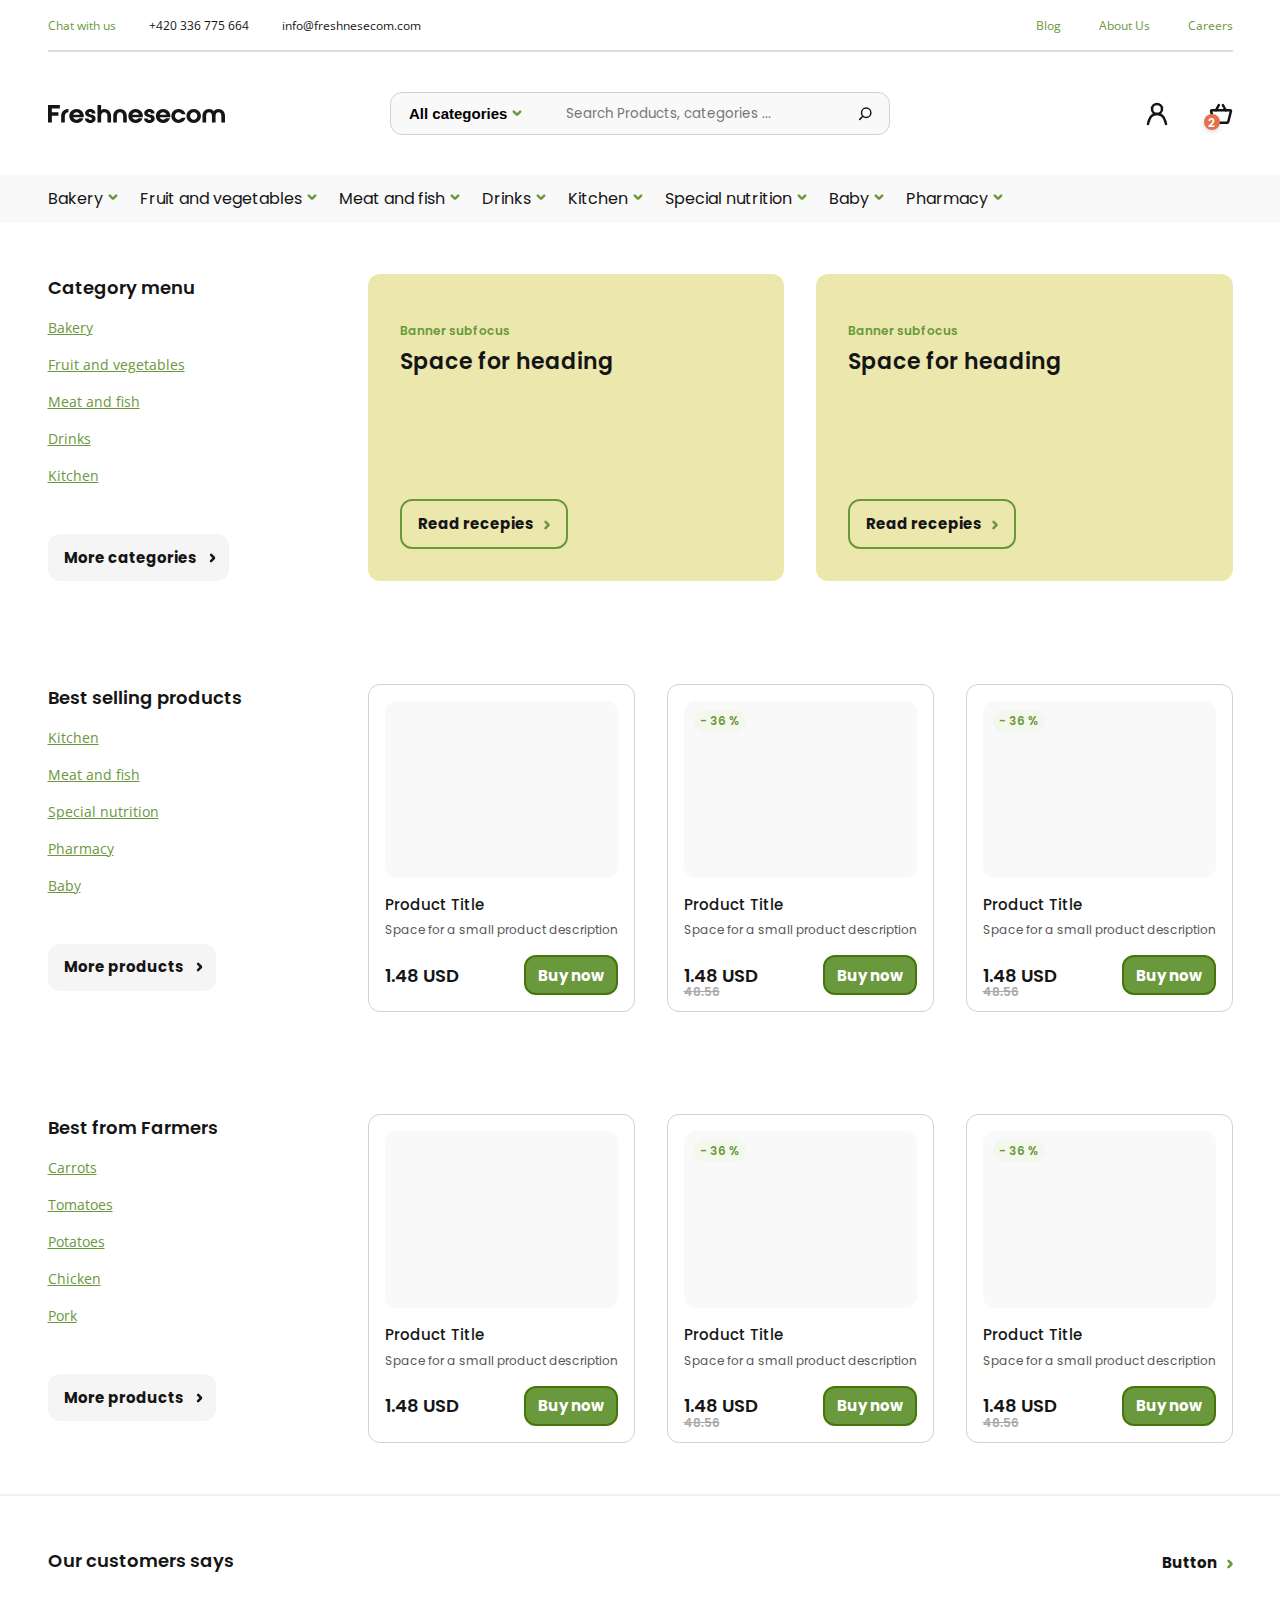
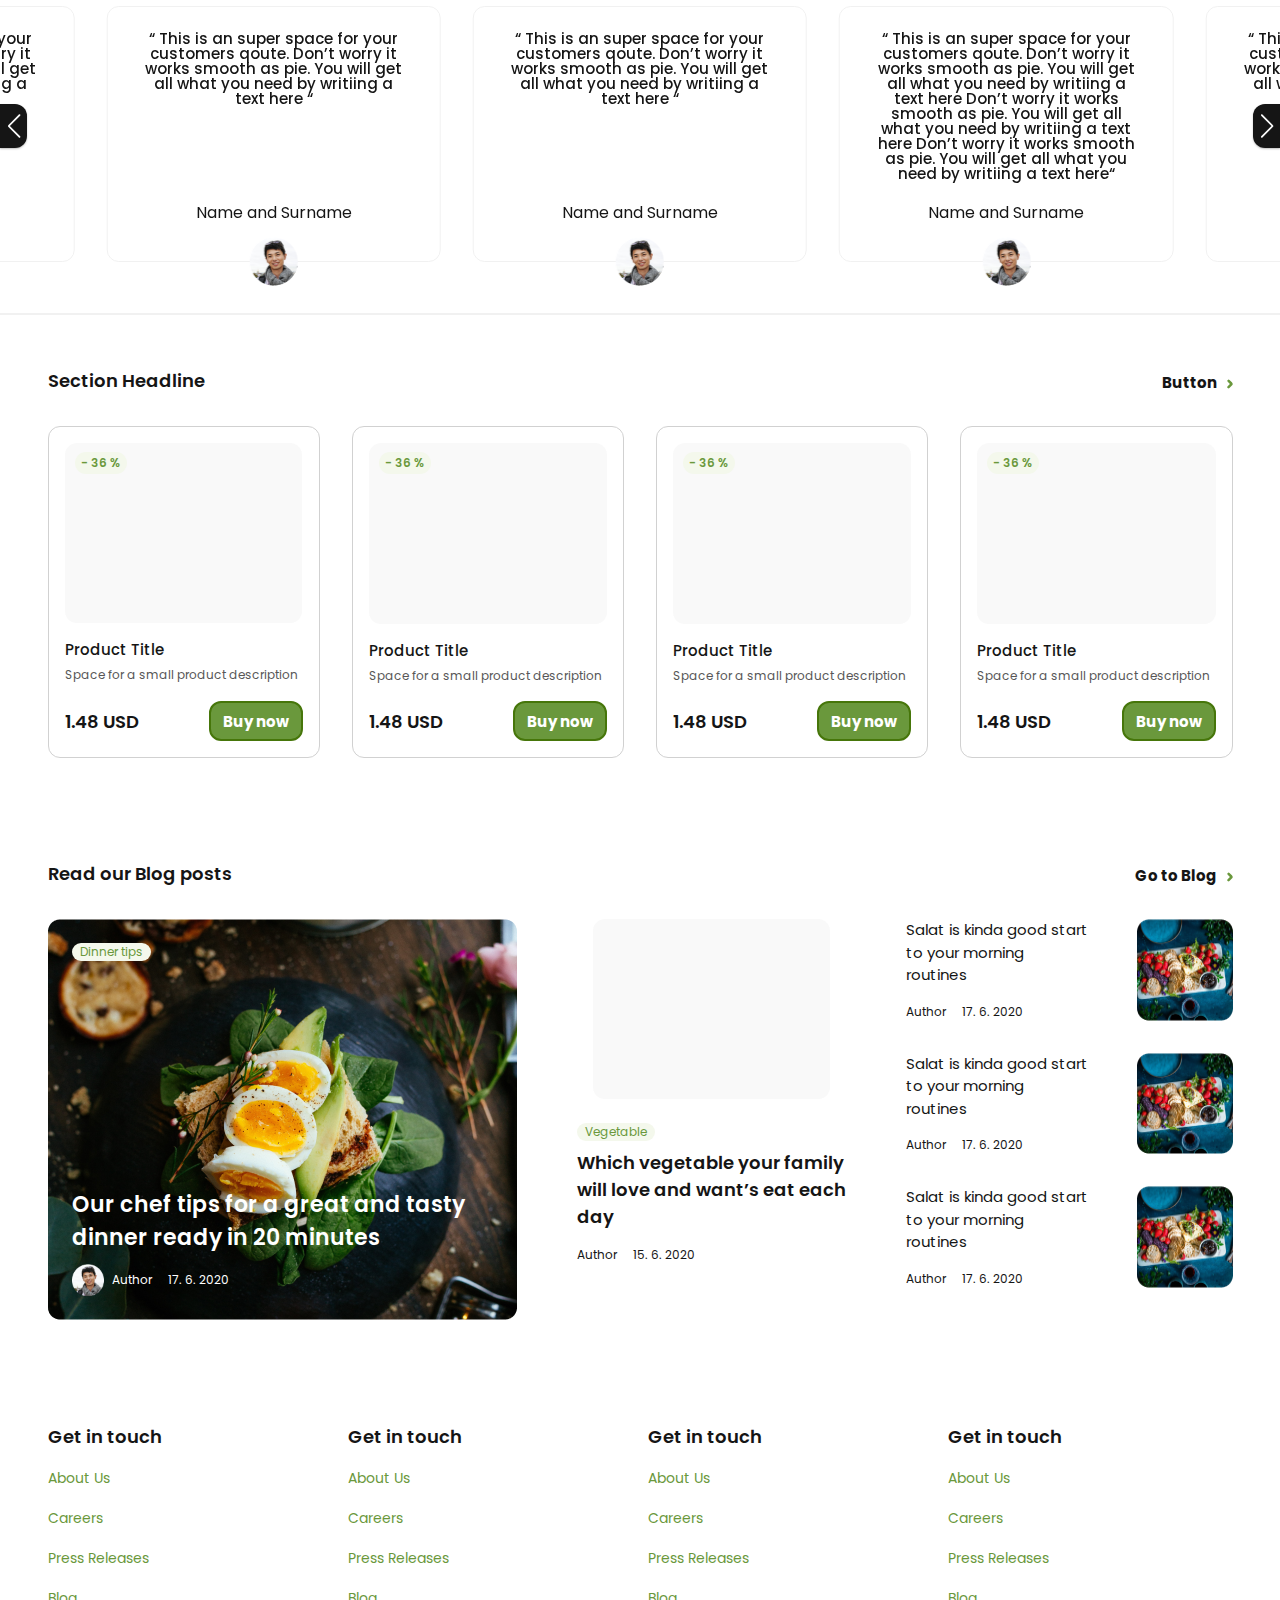
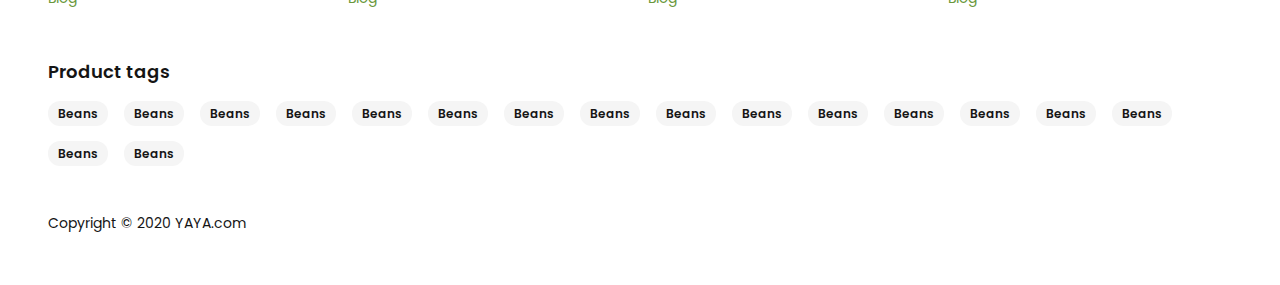
<file: index.html>
<!DOCTYPE html>
<html lang="en">
   <head>
      <meta charset="UTF-8">
      <meta http-equiv="X-UA-Compatible" content="IE=edge">
      <meta name="viewport" content="width=device-width, initial-scale=1.0">
      <link rel="stylesheet" href="css/main.css">      
      <link rel="stylesheet" href="https://cdn.jsdelivr.net/npm/swiper@8/swiper-bundle.min.css"/>
      <link rel="icon" href="" type="image/gif" sizes="16x16">
      <title>E-comerce</title>
   </head>
<body>
   <div class="wrapper">
<header>
   <div class="header container">
      <div class="header__top top">
         <ul class="top-contacts">
            <li class="contact__item">
               <a href="#" class="contact__link link__green">Chat with us</a>
            </li>
            <li class="contact__item">
               <a href="tel:+420336775664" class="contact__link">+420 336 775 664</a>
            </li>
            <li class="contact__item">
               <a href="mailto:info@freshnesecom.com" target="_blank" class="contact__link">info@freshnesecom.com</a>
            </li>
         </ul>
         <nav class="top__navigation">
            <ul class="navigation__list">
               <li class="navigation__item">
                  <a href="#" target="_blank" class="navigation__link link__green">Blog</a>
               </li>
               <li class="navigation__item">
                  <a href="#" target="_blank" class="navigation__link link__green">About Us</a>
               </li>
               <li class="navigation__item">
                  <a href="#" target="_blank" class="navigation__link link__green">Careers</a>
               </li>
            </ul>
         </nav>
      </div>
      <div class="header__middle middle">
         <a href="../index.html" class="middle__image">
         <img src="image/logo.svg" alt="">
         </a>
            <form action="#" method="#" class="search-form">
               <div class="select__wrapper">
               <select name="categories" id="" class="form-select">
                  <option value="All">All categories</option>
                  <option value="gagaga">gagaga</option>
                  <option value="tatatat">tatatat</option>
                  <option value="shashasha">shashasha</option>
               </select> 
            </div>
               <input type="text" class="search__input" placeholder="Search Products, categories ...">
               <button class="search__button" type="button"></button>
            </form>
         <div class="header__user user">
               <a href="#" class="user__profile">
                  <img src="image/header/user.svg" alt="">
               </a>
                  <div class="user__basket">
                    <img src="image/header/basket.svg" alt="">
                     <p class="basket__amount">2</p>
                  </div>


                  <div class="bkg-modal">
                     <div class="basket-modal">
                        <h3 class="modal__title">Shopping cart</h3>
                        <div class="modal__body">

                        </div>
                        <div class="modal__total">
                           <div class="total__subtotal">
                              <h4>Subtotal</h4>
                              <span class="total__total-price">0</span>
                              <span>USD</span>
                           </div>
                           <div class="total__buttons">
                              <button class="continue close-modal">Continue shopping</button>
                              <button class="Checkout">Go to Checkout</button>
                           </div>
                        </div>
                     </div>
                  </div>


         </div>
      </div>

   </div>
   <section class="chapters">
      <div class="container">
      <ul class="chapter__list">
         <li>
            <a href="#">Bakery</a>
         </li>
         <li>
           <a class="link-fruit" href="fruits/fruit.html">Fruit and vegetables</a> 
         </li>
         <li>
            <a href="#">Meat and fish</a>
         </li>
         <li>
            <a href="#">Drinks</a>
         </li>
         <li>
            <a href="#">Kitchen</a>
         </li>
         <li>
            <a href="#">Special nutrition</a>
         </li>
         <li>
            <a href="#">Baby</a>
         </li>
         <li>
            <a href="#">Pharmacy</a>
         </li>
      </ul>
   </div>
   </section>
</header>
      <main>
         
         <!--------------------------------------------------------------------->

         <section class="category-menu loyut container">
            <div class="menu__block">
               <h4 class="title">Category menu</h4>
               <ul class="menu__list">
                  <li data-tab="#tab_6" class="tab__item">Bakery</li>
                  <li data-tab="#tab_7" class="tab__item">Fruit and vegetables</li>
                  <li data-tab="#tab_8" class="tab__item">Meat and fish</li>
                  <li data-tab="#tab_9" class="tab__item">Drinks</li>
                  <li data-tab="#tab_10" class="tab__item">Kitchen</li>
               </ul>
               <a href="#" class="menu__button">More categories</a>
            </div>
            <div class="category-menu__content">
               <div id="tab_6" class="tab-content">
                  <article class="category-menu__article article">
                     <h4 class="article__subtitle">Banner subfocus</h4>
                     <h3 class="article__title">Space for heading</h3>
                     <a href="#" class="article__button">Read recepies</a>
                  </article>
                  <article class="category-menu__article article">
                     <h4 class="article__subtitle">Banner subfocus</h4>
                     <h3 class="article__title">Space for heading</h3>
                     <a href="#" class="article__button">Read recepies</a>
                  </article>
               </div>
               <div id="tab_7" class="tab-content">
                  <article class="category-menu__article article">
                     <h4 class="article__subtitle">Banner subfocus</h4>
                  </article>
                  <article class="category-menu__article article">
                     <h3 class="article__title">Space for heading</h3>
                     <a href="#" class="article__button">Read recepies</a>
                  </article>
               </div>
               <div id="tab_8" class="tab-content">
                  <article class="category-menu__article article">
                     <h4 class="article__subtitle">Banner subfocus</h4>
                  </article>
               </div>
               <div id="tab_9" class="tab-content">
                  <article class="category-menu__article article">
                     <h4 class="article__subtitle">Lorem ipsum dolor sit amet consectetur, adipisicing elit. Architecto, officia reiciendis vero amet rerum sit sequi aperiam consequatur facilis, quidem doloribus minus quam enim eaque doloremque quis nemo eos quo.</h4>
                  </article>
                  <article class="category-menu__article article">
                     <h3 class="article__title">Space for heading</h3>
                     <a href="#" class="article__button">Read recepies</a>
                  </article>
               </div>
               <div id="tab_10" class="tab-content">
                  <article class="category-menu__article article">
                     <h4 class="article__subtitle">Banner subfocus</h4>
                  </article>
                  <article class="category-menu__article article">
                     <h3 class="article__title">Space for heading</h3>
                     <a href="#" class="article__button">Read recepies</a>
                  </article>
                  <article class="category-menu__article article">
                     <h3 class="article__title">Space for heading</h3>
                     <a href="#" class="article__button">Read recepies</a>
                  </article>
                  <article class="category-menu__article article">
                     <h3 class="article__title">Space for heading</h3>
                     <a href="#" class="article__button">Read recepies</a>
                  </article>
               </div>
            </div>
         </section>
        <!--------------------------------------------------------------------->

         <section class="best loyut container">
            <div class="menu__block">
               <h4 class="title">Best selling products</h4>
               <ul class="menu__list">
                  <li  class="menu__tab" data-tab="#tab_1">Kitchen</li>
                  <li  class="menu__tab" data-tab="#tab_2">Meat and fish</li>
                  <li class="menu__tab" data-tab="#tab_3">Special nutrition</li>
                  <li class="menu__tab" data-tab="#tab_4">Pharmacy</li>
                  <li  class="menu__tab" data-tab="#tab_5">Baby</li>
               </ul>
               <a href="#" class="menu__button">More products</a>
            </div>
            <div class="best__body">
               <div class="body__tabs" id="tab_1">
                  <article class="best__article" data-id="01">
                     <a href="#" class="best__image"><img src="image/best/card.png" alt="content" class="best__img"></a>
                     <h4 class="best__title">Product Title</h4>
                     <p class="best__text">Space for a small product description </p>
                     <div class="best__price">
                        <p class="best__number">1.48 USD</p>
                        <button class="best__button">Buy now</button>
                     </div>
                  </article>
                  <article class="best__article" data-id="02">
                     <a href="#" class="best__image"><img src="image/best/card.png" alt="content" class="best__img"></a>
                     <span class="discount">- 36 %</span>
                     <h4 class="best__title">Product Title</h4>
                     <p class="best__text">Space for a small product description </p>
                     <div class="best__price">
                        <p class="best__number">1.48 USD</p>
                        <span>48.56</span>
                        <button class="best__button">Buy now</button>
                     </div>
                  </article>
                  <article class="best__article" data-id="03">
                     <a href="#" class="best__image"><img src="image/best/card.png" alt="content" class="best__img"></a>
                     <span class="discount">- 36 %</span>
                     <h4 class="best__title">Product Title</h4>
                     <p class="best__text">Space for a small product description </p>
                     <div class="best__price">
                        <p class="best__number">1.48 USD</p>
                        <span>48.56</span>
                        <button class="best__button">Buy now</button>
                     </div>
                  </article>
               </div>
               <div class="body__tabs" id="tab_2">
                  <article class="best__article" data-id="04">
                     <a href="#" class="best__image"><img src="image/best/card.png" alt="content" class="best__img"></a>
                     <h4 class="best__title">Product Title</h4>
                     <p class="best__text">Space for a small product description </p>
                     <div class="best__price">
                        <p class="best__number">1.48 USD</p>
                        <button class="best__button">Buy now</button>
                     </div>
                  </article>
                  <article class="best__article" data-id="05">
                     <a href="#" class="best__image"><img src="image/best/card.png" alt="content" class="best__img"></a>
                     <h4 class="best__title">Product Title</h4>
                     <p class="best__text">Space for a small product description </p>
                     <div class="best__price">
                        <p class="best__number">1.48 USD</p>
                        <button class="best__button">Buy now</button>
                     </div>
                  </article>
               </div>
               <div  class="body__tabs" id="tab_3">
                  <article class="best__article" data-id="06">
                     <a href="#" class="best__image"><img src="../image/best/card.png" alcontentt="" class="best__image"></a>
                     <h4 class="best__title">Product Title</h4>
                     <p class="best__text">Lorem ipsum dolor, sit amet consectetur adipisicing elit. Veritatis molestiae, hic asperiores sequi iure nesciunt quo saepe tempora dolorem minus, laborum quidem modi pariatur iste? Totam esse pariatur hic nobis! </p>
                     <div class="best__price">
                        <p class="best__number">1.48 USD</p>
                        <button class="best__button">Buy now</button>
                     </div>
                  </article>
                  <article class="best__article" data-id="07">
                     <a href="#" class="best__image"><img src="image/best/card.png" alt="content" class="best__img"></a>
                     <span class="discount">- 36 %</span>
                     <h4 class="best__title">Product Title</h4>
                     <p class="best__text">Space for a small product description </p>
                     <div class="best__price">
                        <p class="best__number">1.48 USD</p>
                        <span>48.56</span>
                        <button class="best__button">Buy now</button>
                     </div>
                  </article>
                  <article class="best__article" data-id="08">
                     <a href="#" class="best__image"><img src="image/best/card.png" alt="content" class="best__img"></a>
                     <span class="discount">- 36 %</span>
                     <h4 class="best__title">Product Title</h4>
                     <p class="best__text">Space for a small product description </p>
                     <div class="best__price">
                        <p class="best__number">1.48 USD</p>
                        <span>48.56</span>
                        <button class="best__button">Buy now</button>
                     </div>
                  </article>
               </div>
               <div  class="body__tabs" id="tab_4">
                  <article class="best__article" data-id="09">
                     <a href="#" class="best__image"><img src="image/best/card.png" alt="content" class="best__img"></a>
                     <h4 class="best__title">Product Title</h4>
                     <p class="best__text">Space for a small product description </p>
                     <div class="best__price">
                        <p class="best__number">1.48 USD</p>
                        <button class="best__button">Buy now</button>
                     </div>
                  </article>
                  <article class="best__article" data-id="10">
                     <a href="#" class="best__image"><img src="image/best/card.png" alt="content" class="best__img"></a>
                     <span class="discount">- 36 %</span>
                     <h4 class="best__title">Product Title</h4>
                     <p class="best__text">Space for a small product description </p>
                     <div class="best__price">
                        <p class="best__number">1.48 USD</p>
                        <span>48.56</span>
                        <button class="best__button">Buy now</button>
                     </div>
                  </article>
                  <article class="best__article" data-id="11">
                     <a href="#" class="best__image"><img src="image/best/card.png" alt="content" class="best__img"></a>
                     <span class="discount">- 36 %</span>
                     <h4 class="best__title">Product Title</h4>
                     <p class="best__text">Space for a small product description </p>
                     <div class="best__price">
                        <p class="best__number">1.48 USD</p>
                        <span>48.56</span>
                        <button class="best__button">Buy now</button>
                     </div>
                  </article>
               </div>
               <div  class="body__tabs" id="tab_5">
                  <article class="best__article" data-id="12">
                     <a href="#" class="best__image"><img src="image/best/card.png" alt="content" class="best__img"></a>
                     <h4 class="best__title">Product Title</h4>
                     <p class="best__text">Space for a small product description </p>
                     <div class="best__price">
                        <p class="best__number">1.48 USD</p>
                        <button class="best__button">Buy now</button>
                     </div>
                  </article>
                  <article class="best__article" data-id="13">
                     <a href="#" class="best__image"><img src="image/best/card.png" alt="content" class="best__img"></a>
                     <span class="discount">- 36 %</span>
                     <h4 class="best__title">Product Title</h4>
                     <p class="best__text">Space for a small product description </p>
                     <div class="best__price">
                        <p class="best__number">1.48 USD</p>
                        <span>48.56</span>
                        <button class="best__button">Buy now</button>
                     </div>
                  </article>
                  <article class="best__article" data-id="14">
                     <a href="#" class="best__image"><img src="image/best/card.png" alt="content" class="best__img"></a>
                     <span class="discount">- 36 %</span>
                     <h4 class="best__title">Product Title</h4>
                     <p class="best__text">Space for a small product description </p>
                     <div class="best__price">
                        <p class="best__number">1.48 USD</p>
                        <span>48.56</span>
                        <button class="best__button">Buy now</button>
                     </div>
                  </article>
               </div>
            </div>
         </section>
         <!--------------------------------------------------------------------->

         <section class="best loyut container">
            <div class="menu__block">
               <h4 class="title">Best from Farmers</h4>
               <ul class="menu__list">
                  <li  class=" second" data-tab="#tab_11">Carrots</li>
                  <li  class= "second" data-tab="#tab_12">Tomatoes</li>
                  <li class=" second" data-tab="#tab_13">Potatoes</li>
                  <li class=" second" data-tab="#tab_14">Chicken</li>
                  <li  class=" second" data-tab="#tab_15">Pork</li>
               </ul>
               <a href="#" class="menu__button">More products</a>
            </div>
            <div class="best__body">
               <div class="second-body" id="tab_11">
                  <article class="best__article" data-id="15">
                     <a href="#" class="best__image"><img src="image/best/card.png" alt="content" class="best__img"></a>
                     <h4 class="best__title">Product Title</h4>
                     <p class="best__text">Space for a small product description </p>
                     <div class="best__price">
                        <p class="best__number">1.48 USD</p>
                        <button class="best__button">Buy now</button>
                     </div>
                  </article>
                  <article class="best__article" data-id="16">
                     <a href="#" class="best__image"><img src="image/best/card.png" alt="content" class="best__img"></a>
                     <span class="discount">- 36 %</span>
                     <h4 class="best__title">Product Title</h4>
                     <p class="best__text">Space for a small product description </p>
                     <div class="best__price">
                        <p class="best__number">1.48 USD</p>
                        <span>48.56</span>
                        <button class="best__button">Buy now</button>
                     </div>
                  </article>
                  <article class="best__article" data-id="17">
                     <a href="#" class="best__image"><img src="image/best/card.png" alt="content" class="best__img"></a>
                     <span class="discount">- 36 %</span>
                     <h4 class="best__title">Product Title</h4>
                     <p class="best__text">Space for a small product description </p>
                     <div class="best__price">
                        <p class="best__number">1.48 USD</p>
                        <span>48.56</span>
                        <button class="best__button">Buy now</button>
                     </div>
                  </article>
               </div>
               <div class="second-body" id="tab_12">
                  <article class="best__article" data-id="18">
                     <a href="#" class="best__image"><img src="image/best/card.png" alt="content" class="best__img"></a>
                     <h4 class="best__title">Product Title</h4>
                     <p class="best__text">Space for a small product description </p>
                     <div class="best__price">
                        <p class="best__number">1.48 USD</p>
                        <button class="best__button">Buy now</button>
                     </div>
                  </article>
                  <article class="best__article" data-id="19">
                     <a href="#" class="best__image"><img src="image/best/card.png" alt="content" class="best__img"></a>
                     <h4 class="best__title">Product Title</h4>
                     <p class="best__text">Space for a small product description </p>
                     <div class="best__price">
                        <p class="best__number">1.48 USD</p>
                        <button class="best__button">Buy now</button>
                     </div>
                  </article>
               </div>
               <div  class=" second-body" id="tab_13">
                  <article class="best__article" data-id="20">
                     <a href="#" class="best__image"><img src="image/best/card.png" alt="content" class="best__img"></a>
                     <h4 class="best__title">Product Title</h4>
                     <p class="best__text">Lorem ipsum dolor, sit amet consectetur adipisicing elit. Veritatis molestiae, hic asperiores sequi iure nesciunt quo saepe tempora dolorem minus, laborum quidem modi pariatur iste? Totam esse pariatur hic nobis! </p>
                     <div class="best__price">
                        <p class="best__number">1.48 USD</p>
                        <button class="best__button">Buy now</button>
                     </div>
                  </article>
                  <article class="best__article" data-id="21">
                     <a href="#" class="best__image"><img src="image/best/card.png" alt="content" class="best__img"></a>
                     <span class="discount">- 36 %</span>
                     <h4 class="best__title">Product Title</h4>
                     <p class="best__text">Space for a small product description </p>
                     <div class="best__price">
                        <p class="best__number">1.48 USD</p>
                        <span>48.56</span>
                        <button class="best__button">Buy now</button>
                     </div>
                  </article>
                  <article class="best__article" data-id="22">
                     <a href="#" class="best__image"><img src="image/best/card.png" alt="content" class="best__img"></a>
                     <span class="discount">- 36 %</span>
                     <h4 class="best__title">Product Title</h4>
                     <p class="best__text">Space for a small product description </p>
                     <div class="best__price">
                        <p class="best__number">1.48 USD</p>
                        <span>48.56</span>
                        <button class="best__button">Buy now</button>
                     </div>
                  </article>
               </div>
               <div  class=" second-body" id="tab_14">
                  <article class="best__article" data-id="23">
                     <a href="#" class="best__image"><img src="image/best/card.png" alt="content" class="best__img"></a>
                     <h4 class="best__title">Product Title</h4>
                     <p class="best__text">Space for a small product description </p>
                     <div class="best__price">
                        <p class="best__number">1.48 USD</p>
                        <button class="best__button">Buy now</button>
                     </div>
                  </article>
                  <article class="best__article" data-id="24">
                     <a href="#" class="best__image"><img src="image/best/card.png" alt="content" class="best__img"></a>
                     <span class="discount">- 36 %</span>
                     <h4 class="best__title">Product Title</h4>
                     <p class="best__text">Space for a small product description </p>
                     <div class="best__price">
                        <p class="best__number">1.48 USD</p>
                        <span>48.56</span>
                        <button class="best__button">Buy now</button>
                     </div>
                  </article>
                  <article class="best__article" data-id="25">
                     <a href="#" class="best__image"><img src="image/best/card.png" alt="content" class="best__img"></a>
                     <span class="discount">- 36 %</span>
                     <h4 class="best__title">Product Title</h4>
                     <p class="best__text">Space for a small product description </p>
                     <div class="best__price">
                        <p class="best__number">1.48 USD</p>
                        <span>48.56</span>
                        <button class="best__button">Buy now</button>
                     </div>
                  </article>
               </div>
               <div  class=" second-body" id="tab_15">
                  <article class="best__article" data-id="26">
                     <a href="#" class="best__image"><img src="image/best/card.png" alt="content" class="best__img"></a>
                     <h4 class="best__title">Product Title</h4>
                     <p class="best__text">Space for a small product description </p>
                     <div class="best__price">
                        <p class="best__number">1.48 USD</p>
                        <button class="best__button">Buy now</button>
                     </div>
                  </article>
                  <article class="best__article" data-id="27">
                     <a href="#" class="best__image"><img src="image/best/card.png" alt="content" class="best__img"></a>
                     <span class="discount">- 36 %</span>
                     <h4 class="best__title">Product Title</h4>
                     <p class="best__text">Space for a small product description </p>
                     <div class="best__price">
                        <p class="best__number">1.48 USD</p>
                        <span>48.56</span>
                        <button class="best__button">Buy now</button>
                     </div>
                  </article>
                  <article class="best__article" data-id="28">
                     <a href="#" class="best__image"><img src="image/best/card.png" alt="content" class="best__img"></a>
                     <span class="discount">- 36 %</span>
                     <h4 class="best__title">Product Title</h4>
                     <p class="best__text">Space for a small product description </p>
                     <div class="best__price">
                        <p class="best__number">1.48 USD</p>
                        <span>48.56</span>
                        <button class="best__button">Buy now</button>
                     </div>
                  </article>
               </div>
            </div>
         </section>
         <!--------------------------------------------------------------------->

         <section class="customers ">
            <div class="customers__head container">
               <h2 class="customers__title title">Our customers says</h2>
               <a href="#" class="customers__button">Button</a>
            </div>
            <div class="customers-content">
               <div class="customers-swiper swiper-container">
                  <div class="customers-wrapper swiper-wrapper">
                     <div class="customers-slide swiper-slide">
                        <blockquote class="customers__blockquote">“ This is an super space for your customers qoute. Don’t worry it works smooth as pie. You will get all what you need by writiing a text here “</blockquote>
                        <p class="customers__name">Name and Surname</p>
                     </div>
                     <div class="customers-slide swiper-slide">
                        <blockquote class="customers__blockquote">“ This is an super space for your customers qoute. Don’t worry it works smooth as pie. You will get all what you need by writiing a text here  Don’t worry it works smooth as pie. You will get all what you need by writiing a text here  Don’t worry it works smooth as pie. You will get all what you need by writiing a text here“</blockquote>
                        <p class="customers__name">Name and Surname</p>
                     </div>
                     <div class="customers-slide swiper-slide">
                        <blockquote class="customers__blockquote">“ This is an super space for your customers qoute. Don’t worry it works smooth as pie. You will get all what you need by writiing a text here “</blockquote>
                        <p class="customers__name">Name and Surname</p>
                     </div>
                     <div class="customers-slide swiper-slide">
                        <blockquote class="customers__blockquote">“ This is an super space for your customers qoute. Don’t worry it works smooth as pie. You will get all what you need by writiing a text here “</blockquote>
                        <p class="customers__name">Name and Surname</p>
                     </div>
                  </div>
                      <!-- If we need navigation buttons -->
                      <div class="swiper-button-prev"></div>
                      <div class="swiper-button-next"></div>
               </div>
            </div>
         </section>
                  <!--------------------------------------------------------------------->

         <section class="headline container">
            <div class="customers__head">
               <h2 class="customers__title title">Section Headline</h2>
               <a href="#" class="customers__button">Button</a>
            </div>
            <div class="headline__body">
               <article class="best__article" data-id="29">
                  <a href="#"><img src="image/best/card.png" alt="" class="best__image"></a>
                  <span class="discount">- 36 %</span>
                  <h4 class="best__title">Product Title</h4>
                  <p class="best__text">Space for a small product description </p>
                  <div class="best__price">
                     <p class="best__number">1.48 USD</p>
                     <button class="best__button">Buy now</button>
                  </div>
               </article>
               <article class="best__article" data-id="30">
                  <a href="#" class="best__image"><img src="image/best/card.png" alt="content" class="best__img"></a>
                  <span class="discount">- 36 %</span>
                  <h4 class="best__title">Product Title</h4>
                  <p class="best__text">Space for a small product description </p>
                  <div class="best__price">
                     <p class="best__number">1.48 USD</p>
                     <button class="best__button">Buy now</button>
                  </div>
               </article>
               <article class="best__article" data-id="32">
                  <a href="#" class="best__image"><img src="image/best/card.png" alt="content" class="best__img"></a>
                  <span class="discount">- 36 %</span>
                  <h4 class="best__title">Product Title</h4>
                  <p class="best__text">Space for a small product description </p>
                  <div class="best__price">
                     <p class="best__number">1.48 USD</p>
                     <button class="best__button">Buy now</button>
                  </div>
               </article>
               <article class="best__article" data-id="33">
                  <a href="#" class="best__image"><img src="image/best/card.png" alt="content" class="best__img"></a>
                  <span class="discount">- 36 %</span>
                  <h4 class="best__title">Product Title</h4>
                  <p class="best__text">Space for a small product description </p>
                  <div class="best__price">
                     <p class="best__number">1.48 USD</p>
                     <button class="best__button">Buy now</button>
                  </div>
               </article>
            </div>
         </section>
                  <!--------------------------------------------------------------------->

         <section class="blog container">
                     <div class="customers__head">
                        <h2 class="customers__title title">Read our Blog posts</h2>
                        <a href="#" class="customers__button">Go to Blog</a>
                     </div>
                     <div class="blog__content">
                        <div class="content__dinner">
                           <img src="image/blog/dinner.png" alt="dinner">
                           <span class="dinner__tips">Dinner tips</span>
                           <div class="dinner__text">
                              <h4 class="big-title">Our chef tips for a great and tasty dinner ready in 20 minutes</h4>
                              <p class="author">Author<span>17. 6. 2020</span></p>
                           </div>
                        </div>
                        <div class="content__vegetables">
                           <img src="image/best/card.png" alt="">
                           <div class="vegetables__text">
                              <p class="vegetables__tips">Vegetable</p>
                              <h4 class="vegetables__title">Which vegetable your family will love and want’s eat each day</h4>
                              <p class="author">Author<span>15. 6. 2020</span></p>
                           </div>
                        </div>
                        <div class="content__recepts">
                           <div class="recepts__item">
                              <div class="recepts__text">
                                 <h4 class="recepts__title">Salat is kinda good start to your morning routines</h4>
                                 <p class="author">Author<span>17. 6. 2020</span></p>
                              </div>
                              <img src="image/blog/salad.png" alt="salad">
                           </div>
                           <div class="recepts__item">
                              <div class="recepts__text">
                                 <h4 class="recepts__title">Salat is kinda good start to your morning routines</h4>
                                 <p class="author">Author<span>17. 6. 2020</span></p>
                              </div>
                              <img src="image/blog/salad.png" alt="salad">
                           </div>
                           <div class="recepts__item">
                              <div class="recepts__text">
                                 <h4 class="recepts__title">Salat is kinda good start to your morning routines</h4>
                                 <p class="author">Author<span>17. 6. 2020</span></p>
                              </div>
                              <img src="image/blog/salad.png" alt="salad">
                           </div>
                        </div>
                     </div>
                  </section>
      </main>

<footer>
   <div class="container">
      <div class="footer-top">
         <ul class="footer__top-list">
            <li>
               <a href="#">Get in touch</a>
            </li>
            <li>
               <a href="#">About Us</a>
            </li>
            <li>
               <a href="#">Careers</a>
            </li>
            <li>
               <a href="#">Press Releases</a>
            </li>
            <li>
               <a href="#">Blog</a>
            </li>
         </ul>
         <ul class="footer__top-list">
            <li>
               <a href="#">Get in touch</a>
            </li>
            <li>
               <a href="#">About Us</a>
            </li>
            <li>
               <a href="#">Careers</a>
            </li>
            <li>
               <a href="#">Press Releases</a>
            </li>
            <li>
               <a href="#">Blog</a>
            </li>
         </ul>
         <ul class="footer__top-list">
            <li>
               <a href="#">Get in touch</a>
            </li>
            <li>
               <a href="#">About Us</a>
            </li>
            <li>
               <a href="#">Careers</a>
            </li>
            <li>
               <a href="#">Press Releases</a>
            </li>
            <li>
               <a href="#">Blog</a>
            </li>
         </ul>
         <ul class="footer__top-list">
            <li>
               <a href="#">Get in touch</a>
            </li>
            <li>
               <a href="#">About Us</a>
            </li>
            <li>
               <a href="#">Careers</a>
            </li>
            <li>
               <a href="#">Press Releases</a>
            </li>
            <li>
               <a href="#">Blog</a>
            </li>
         </ul>
      </div>
      <div class="footer__midle">
         <h4>Product tags</h4>
         <ul class="midle__list">
            <li>
               <a href="#">Beans</a>
            </li>
            <li>
               <a href="#">Beans</a>
            </li>
            <li>
               <a href="#">Beans</a>
            </li>
            <li>
               <a href="#">Beans</a>
            </li>
            <li>
               <a href="#">Beans</a>
            </li>
            <li>
               <a href="#">Beans</a>
            </li>
            <li>
               <a href="#">Beans</a>
            </li>
            <li>
               <a href="#">Beans</a>
            </li>
            <li>
               <a href="#">Beans</a>
            </li>
            <li>
               <a href="#">Beans</a>
            </li>
            <li>
               <a href="#">Beans</a>
            </li>
            <li>
               <a href="#">Beans</a>
            </li>
            <li>
               <a href="#">Beans</a>
            </li>
            <li>
               <a href="#">Beans</a>
            </li>
            <li>
               <a href="#">Beans</a>
            </li>
            <li>
               <a href="#">Beans</a>
            </li>
            <li>
               <a href="#">Beans</a>
            </li>

         </ul>
      </div>
      <p class="copy">Copyright © 2020 YAYA.com</p>
   </div>
</footer>   </div>
   <script src="script/basket.js"></script>
   <script src="https://cdn.jsdelivr.net/npm/swiper@8/swiper-bundle.min.js"></script>
   <script src="script/main.js"></script>
</body>

</html>
</file>
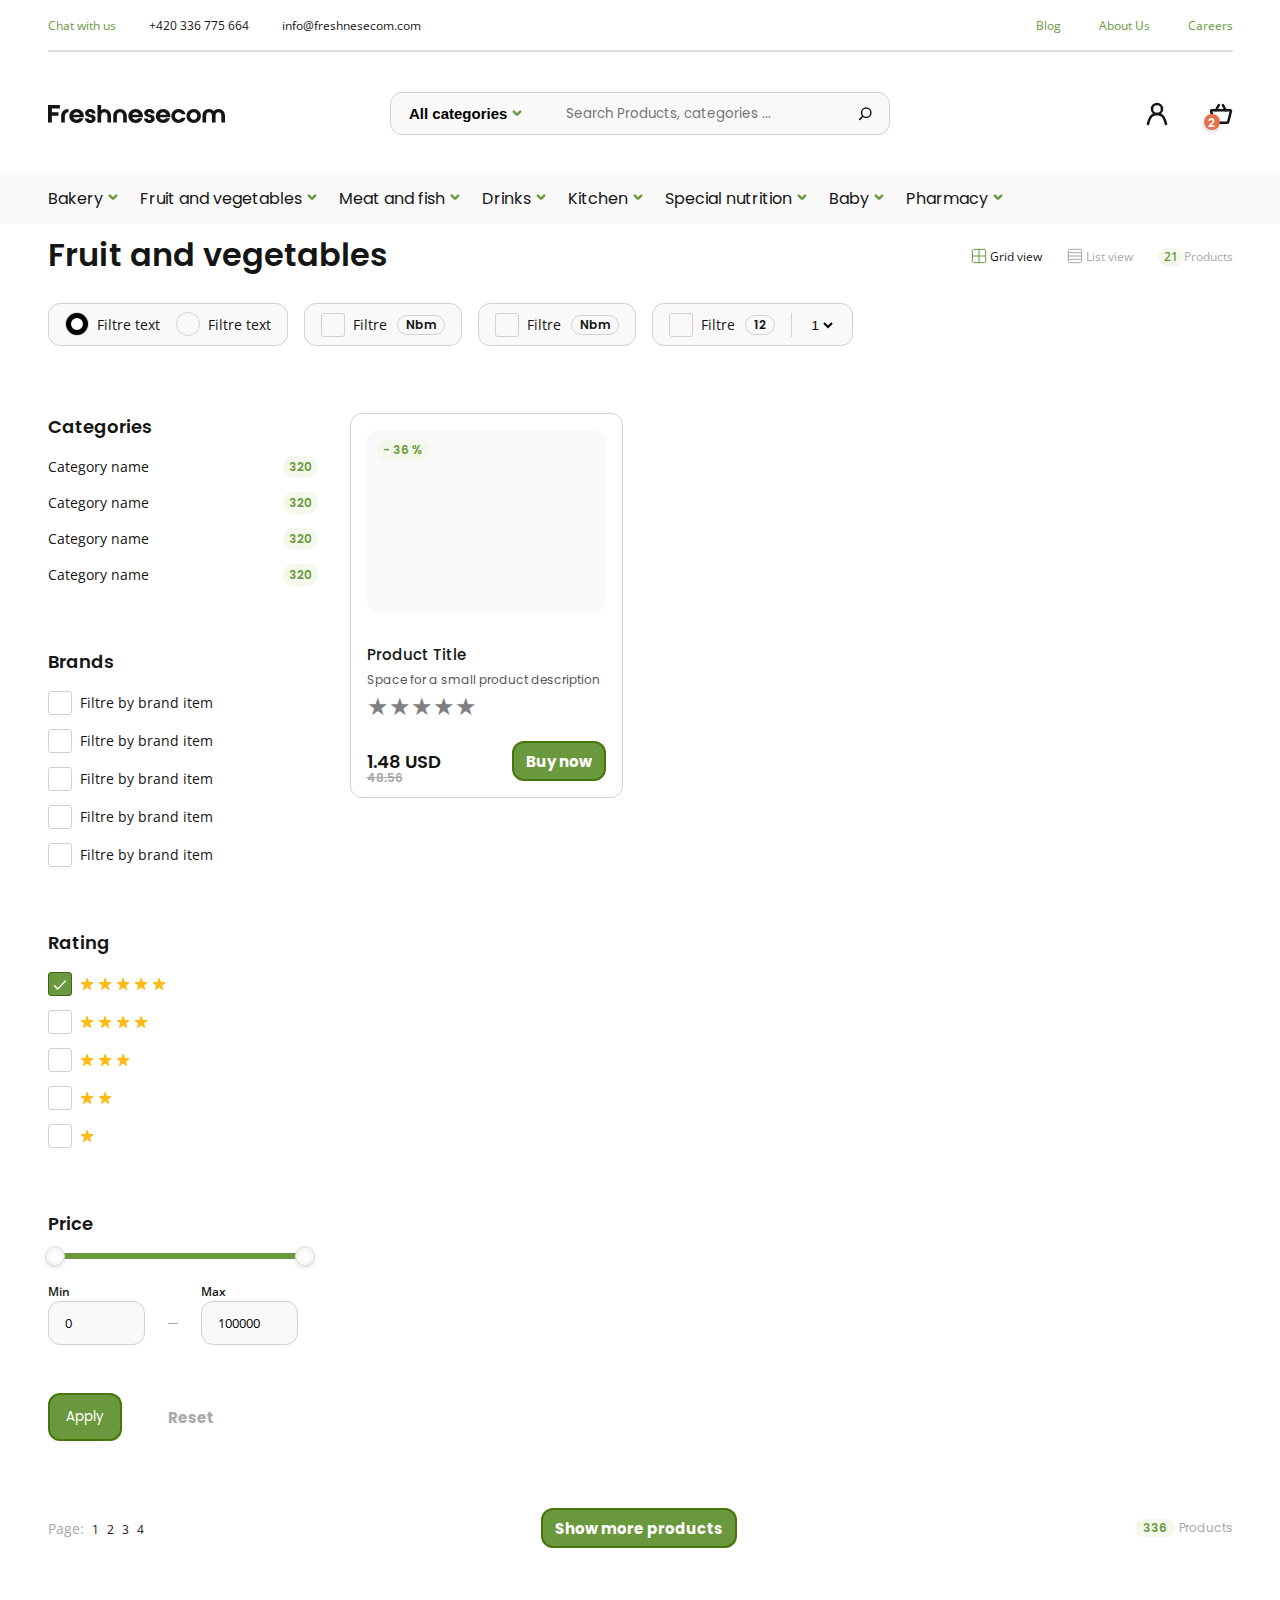
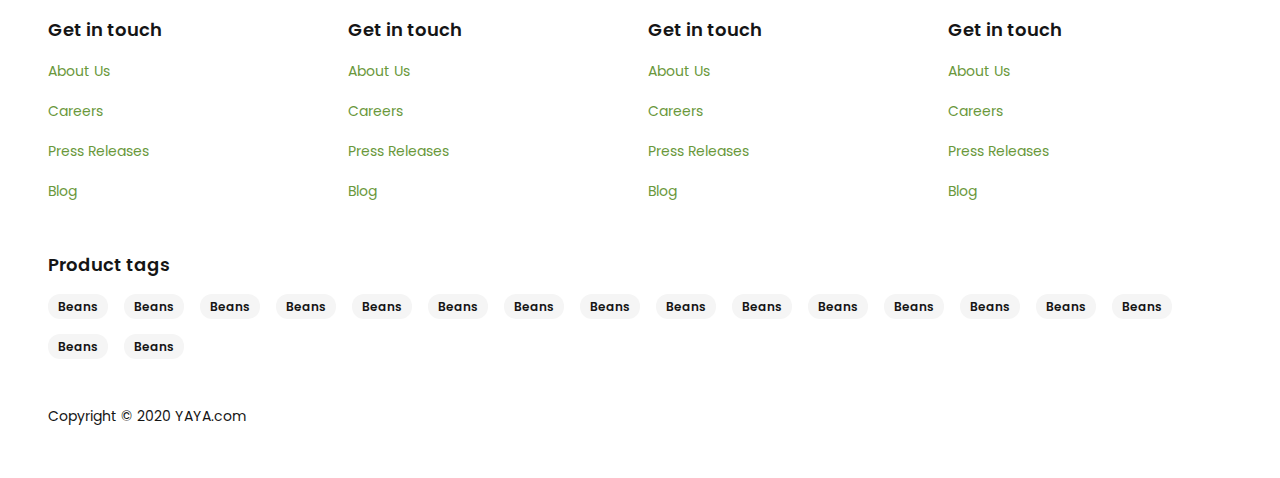
<file: fruits/fruit.html>
<!DOCTYPE html>
<html lang="en">
<head>
   <meta charset="UTF-8">
   <meta http-equiv="X-UA-Compatible" content="IE=edge">
   <meta name="viewport" content="width=device-width, initial-scale=1.0">
   <link rel="icon" href="" type="image/gif" sizes="16x16">
   <link rel="stylesheet" href="nouislider.css">
   <link rel="stylesheet" href="fruit.css">
   <title>Fruit and vegetables</title>
</head>
<body>
   <div class="wrapper">
<header>
   <div class="header container">
      <div class="header__top top">
         <ul class="top-contacts">
            <li class="contact__item">
               <a href="#" class="contact__link link__green">Chat with us</a>
            </li>
            <li class="contact__item">
               <a href="tel:+420336775664" class="contact__link">+420 336 775 664</a>
            </li>
            <li class="contact__item">
               <a href="mailto:info@freshnesecom.com" target="_blank" class="contact__link">info@freshnesecom.com</a>
            </li>
         </ul>
         <nav class="top__navigation">
            <ul class="navigation__list">
               <li class="navigation__item">
                  <a href="#" target="_blank" class="navigation__link link__green">Blog</a>
               </li>
               <li class="navigation__item">
                  <a href="#" target="_blank" class="navigation__link link__green">About Us</a>
               </li>
               <li class="navigation__item">
                  <a href="#" target="_blank" class="navigation__link link__green">Careers</a>
               </li>
            </ul>
         </nav>
      </div>
      <div class="header__middle middle">
         <a href="../index.html" class="middle__image">
         <img src="image/logo.svg" alt="">
         </a>
            <form action="#" method="#" class="search-form">
               <div class="select__wrapper">
               <select name="categories" id="" class="form-select">
                  <option value="All">All categories</option>
                  <option value="gagaga">gagaga</option>
                  <option value="tatatat">tatatat</option>
                  <option value="shashasha">shashasha</option>
               </select> 
            </div>
               <input type="text" class="search__input" placeholder="Search Products, categories ...">
               <button class="search__button" type="button"></button>
            </form>
         <div class="header__user user">
               <a href="#" class="user__profile">
                  <img src="image/header/user.svg" alt="">
               </a>
                  <div class="user__basket">
                    <img src="image/header/basket.svg" alt="">
                     <p class="basket__amount">2</p>
                  </div>


                  <div class="bkg-modal">
                     <div class="basket-modal">
                        <h3 class="modal__title">Shopping cart</h3>
                        <div class="modal__body">

                        </div>
                        <div class="modal__total">
                           <div class="total__subtotal">
                              <h4>Subtotal</h4>
                              <span class="total__total-price">0</span>
                              <span>USD</span>
                           </div>
                           <div class="total__buttons">
                              <button class="continue close-modal">Continue shopping</button>
                              <button class="Checkout">Go to Checkout</button>
                           </div>
                        </div>
                     </div>
                  </div>


         </div>
      </div>

   </div>
   <section class="chapters">
      <div class="container">
      <ul class="chapter__list">
         <li>
            <a href="#">Bakery</a>
         </li>
         <li>
           <a class="link-fruit" href="fruits/fruit.html">Fruit and vegetables</a> 
         </li>
         <li>
            <a href="#">Meat and fish</a>
         </li>
         <li>
            <a href="#">Drinks</a>
         </li>
         <li>
            <a href="#">Kitchen</a>
         </li>
         <li>
            <a href="#">Special nutrition</a>
         </li>
         <li>
            <a href="#">Baby</a>
         </li>
         <li>
            <a href="#">Pharmacy</a>
         </li>
      </ul>
   </div>
   </section>
</header>
      <main>
         <div class="top-body container">
            <h2>Fruit and vegetables</h2>
            <div class="how-view">
               <p class="tab-link grid" data-tabs="#data-1">
                  <svg width="16" height="16" viewBox="0 0 16 16" fill="none" xmlns="http://www.w3.org/2000/svg">
                     <path d="M13.334 1.33331H2.66732C1.93094 1.33331 1.33398 1.93027 1.33398 2.66665V13.3333C1.33398 14.0697 1.93094 14.6666 2.66732 14.6666H13.334C14.0704 14.6666 14.6673 14.0697 14.6673 13.3333V2.66665C14.6673 1.93027 14.0704 1.33331 13.334 1.33331Z" stroke="inherit" stroke-linecap="round" stroke-linejoin="round"/>
                     <path d="M1.33398 8H14.6673" stroke="inherit" stroke-linecap="round" stroke-linejoin="round"/>
                     <path d="M8 1.33331V14.6666" stroke="inherit" stroke-linecap="round" stroke-linejoin="round"/>
                  </svg>
                  Grid view
               </p>
               <p class="tab-link list" data-tabs="#data-2">
                  <svg width="16" height="16" viewBox="0 0 16 16" fill="none" xmlns="http://www.w3.org/2000/svg">
                     <path d="M13.334 1.33331H2.66732C1.93094 1.33331 1.33398 1.93027 1.33398 2.66665V13.3333C1.33398 14.0697 1.93094 14.6666 2.66732 14.6666H13.334C14.0704 14.6666 14.6673 14.0697 14.6673 13.3333V2.66665C14.6673 1.93027 14.0704 1.33331 13.334 1.33331Z" stroke="inherit" stroke-linecap="round" stroke-linejoin="round"/>
                     <path d="M1.33398 4.66663H14.6673" stroke="inherit" stroke-linecap="round" stroke-linejoin="round"/>
                     <path d="M1.33398 8H14.6673" stroke="inherit" stroke-linecap="round" stroke-linejoin="round"/>
                     <path d="M1.33398 11.3333H14.6673" stroke="inherit" stroke-linecap="round" stroke-linejoin="round"/>
                     </svg>
                  List view
               </p>
               <div class="prod-block">
                  <span class="sml-green">21</span>
                  <p class="prodacts">Products</p>
               </div>
            </div>
         </div>
         <div class="form__container container">
            <form action="#" method="#" class="top-form">
               <div class="filter__radio">
                  <div class="filter__item">
                     <label for="filter-radio-1" class="discr">Filtre text</label>
                     <input id="filter-radio-1" class="radio" checked type="radio" name="howFilter" value="byType">
                     <span class="fake"></span>
                  </div>
                  <div class="filter__item">
                     <label for="filter-radio-2" class="discr">Filtre text</label>
                     <input id="filter-radio-2" class="radio" type="radio" name="howFilter" value="byType">
                     <span class="fake"></span>
                  </div>
               </div>
               <div class="filter__checkbox">
                  <input type="checkbox" name="ckeck" value="yes" id="checkbox-1" class="checkbox__input">
                  <span class="checkbox__fake"></span>
                  <label for="checkbox-1" class="discr">Filtre</label>
                  <p class="nbm">Nbm</p>
               </div>
               <div class="filter__checkbox">
                  <input type="checkbox" name="ckeck" value="yes" id="checkbox-2" class="checkbox__input">
                  <span class="checkbox__fake"></span>
                  <label for="checkbox-2" class="discr">Filtre</label>
                  <p class="nbm">Nbm</p>
               </div>
               <div>
                  <div class="filter__wrapper">
                     <div class="filter__checkbox">
                        <input type="checkbox" name="ckeck" value="yes" id="checkbox-3" class="checkbox__input">
                        <span class="checkbox__fake"></span>
                        <label for="checkbox-3" class="discr">Filtre</label>
                        <p class="nbm">12</p>
                     </div>
                     <div class="filter__select">
                        <select name="select" id="#" >
                           <option value="1">1</option>
                           <option value="2">2</option>
                           <option value="3">3</option>
                        </select>
                     </div>
                  </div>
               </div>
            </form>
         </div>
         <section class="shop__content">
            <div class="shop-body container">
               <form  class="side__bar">
                  <div class="side-category def-list">
                     <h4 class="title">Categories</h4>
                     <div class="side-item">
                        <p>Category name</p>
                        <span class="sml-green">320</span>
                     </div>
                     <div class="side-item">
                        <p>Category name</p>
                        <span class="sml-green">320</span>
                     </div>
                     <div class="side-item">
                        <p>Category name</p>
                        <span class="sml-green">320</span>
                     </div>
                     <div class="side-item">
                        <p>Category name</p>
                        <span class="sml-green">320</span>
                     </div>
                  </div>
                  <div class="side-brands def-list">
                     <h4 class="title">Brands</h4>
                     <div class="brands-item">
                        <input type="checkbox" name="ckeck" value="yes" id="brands-1" class="checkbox__input">
                        <span class="checkbox__fake"></span>
                        <label for="brands-1" class="discr">Filtre by brand item</label>
                     </div>
                     <div class="brands-item">
                        <input type="checkbox" name="ckeck" value="yes" id="brands-2" class="checkbox__input">
                        <span class="checkbox__fake"></span>
                        <label for="brands-2" class="discr">Filtre by brand item</label>
                     </div>
                     <div class="brands-item">
                        <input type="checkbox" name="ckeck" value="yes" id="brands-3" class="checkbox__input">
                        <span class="checkbox__fake"></span>
                        <label for="brands-3" class="discr">Filtre by brand item</label>
                     </div>
                     <div class="brands-item">
                        <input type="checkbox" name="ckeck" value="yes" id="brands-4" class="checkbox__input">
                        <span class="checkbox__fake"></span>
                        <label for="brands-4" class="discr">Filtre by brand item</label>
                     </div>
                     <div class="brands-item">
                        <input type="checkbox" name="ckeck" value="yes" id="brands-5" class="checkbox__input">
                        <span class="checkbox__fake"></span>
                        <label for="brands-5" class="discr">Filtre by brand item</label>
                     </div>
                  </div>
                  <div class="side__rating def-list">
                     <h4 class="title">Rating</h4>
                     <div class="brands-item">
                        <input type="radio" checked name="ckeck" value="yes" id="rating-1" class="checkbox__input">
                        <span class="checkbox__fake"></span>
                        <label for="rating-1" class="discr">
                           <img src="image/star.svg" alt="">
                           <img src="image/star.svg" alt="">
                           <img src="image/star.svg" alt="">
                           <img src="image/star.svg" alt="">
                           <img src="image/star.svg" alt="">
                        </label>
                     </div>
                     <div class="brands-item">
                        <input type="radio" name="ckeck" value="yes" id="rating-2" class="checkbox__input">
                        <span class="checkbox__fake"></span>
                        <label for="rating-2" class="discr">
                           <img src="image/star.svg" alt="">
                           <img src="image/star.svg" alt="">
                           <img src="image/star.svg" alt="">
                           <img src="image/star.svg" alt="">
                        </label>
                     </div>
                     <div class="brands-item">
                        <input type="radio" name="ckeck" value="yes" id="rating-3" class="checkbox__input">
                        <span class="checkbox__fake"></span>
                        <label for="rating-3" class="discr">
                           <img src="image/star.svg" alt="">
                           <img src="image/star.svg" alt="">
                           <img src="image/star.svg" alt="">
                        </label>
                     </div>
                     <div class="brands-item">
                        <input type="radio" name="ckeck" value="yes" id="rating-4" class="checkbox__input">
                        <span class="checkbox__fake"></span>
                        <label for="rating-4" class="discr">
                           <img src="image/star.svg" alt="">
                           <img src="image/star.svg" alt="">
                        </label>
                     </div>
                     <div class="brands-item">
                        <input type="radio" name="ckeck" value="yes" id="rating-5" class="checkbox__input">
                        <span class="checkbox__fake"></span>
                        <label for="rating-5" class="discr">
                           <img src="image/star.svg" alt="">
                        </label>
                     </div>
                  </div>
                  <div class="side__price">
                     <h4 class="title">Price</h4>
                     <div class="price__slider" id="range-slider"></div>
                     <div class="price__inputs">
                        <label class="price__label">
                           <div class="label__span">Min</div>
                           <input type="number" min="0" max="100000" placeholder="0" class="price__input" id="input-0"></input>
                        </label>
                        <label class="price__label">
                           <div class="label__span">Max</div>
                           <input type="number" min="0" max="100000" placeholder="100000" class="price__input" id="input-1"></input>
                        </label>
                     </div>
                  </div>
                  <div class="side__buttons">
                     <button name="frutButton" class="button" type="button">Apply</button>
                     <button class="button-reset" type="reset">Reset</button>
                  </div>
               </form>
               <div class="main__content">
                  <div id="data-1" class="body-content">
                     <div class="grid-content">
                        <article class="best__article">
                           <a href="#" class="best__image"><img src="../image/best/card.png" alt="" class="best__image"></a>
                           <span class="discount">- 36 %</span>
                           <h4 class="best__title">Product Title</h4>
                           <p class="best__text">Space for a small product description </p>
                           <div class="rating" data-total-value="0">
                              <div class="rating__item" data-item-value="5">★</div>
                              <div class="rating__item" data-item-value="4">★</div>
                              <div class="rating__item" data-item-value="3">★</div>
                              <div class="rating__item" data-item-value="2">★</div>
                              <div class="rating__item" data-item-value="1">★</div>
                           </div>
                           <div class="best__price">
                              <p class="best__number">1.48 USD</p>
                              <span>48.56</span>
                              <button class="best__button">Buy now</button>
                           </div>
                        </article>
                     </div>
                  </div>

                  <div id="data-2" class="body-content">
                    <div class="line-content">
                     <article class="line-item">
                        <div class="line-image">
                           <img src="../image/blog/dinner.png" alt="">
                        </div>
                           <div class="line__body">
                               <div class="line-left">
                                 <h4 class="title">Product title</h4>
                                 <p class="best__text">Space for a small product description </p>
                                 <div class="rating" data-total-value="0">
                                    <div class="rating__item" data-item-value="5">★</div>
                                    <div class="rating__item" data-item-value="4">★</div>
                                    <div class="rating__item" data-item-value="3">★</div>
                                    <div class="rating__item" data-item-value="2">★</div>
                                    <div class="rating__item" data-item-value="1">★</div>
                                 </div>
                               
                                 <div class="left__decriptions">
                                    <ul>
                                       <li>Fresheness</li>
                                       <li>Farm</li>
                                       <li>Delivery</li>
                                       <li>Stock</li>
                                    </ul>
                                    <ul>
                                       <li><span>New</span>(Extra fresh)</li>
                                       <li>Grocery Tarm Fields</li>
                                       <li>Europe</li>
                                       <li><span>320 pcs</span></li>
                                    </ul>
                                 </div>
                               </div>
                                <div class="line-right">
                                    <p class="best__number">1.48 USD</p>
                                    <span>48.56</span>
                                    <p class="right-delivery">Free Shipping<span>Delivery in 1 day</span></p>
                                    <a href="#" class="best__button">Product Detail</a>
                                    <button class="right-wish">Add to wish list</button>
                                </div>
                           </div>
                     </article>
                    </div>
                  </div>
               </div>
            </div>
         </section>
         <div class="more container">
            <div class="page__block">
               <p>Page:</p>
               <ul class="page-number">
                  <li>1</li>
                  <li>2</li>
                  <li>3</li>
                  <li>4</li>
               </ul>
            </div>
            <button class="best__button">Show more products</button>
            <p class="more__amount"><span>336</span>Products</p>
         </div>
      </main>

<footer>
   <div class="container">
      <div class="footer-top">
         <ul class="footer__top-list">
            <li>
               <a href="#">Get in touch</a>
            </li>
            <li>
               <a href="#">About Us</a>
            </li>
            <li>
               <a href="#">Careers</a>
            </li>
            <li>
               <a href="#">Press Releases</a>
            </li>
            <li>
               <a href="#">Blog</a>
            </li>
         </ul>
         <ul class="footer__top-list">
            <li>
               <a href="#">Get in touch</a>
            </li>
            <li>
               <a href="#">About Us</a>
            </li>
            <li>
               <a href="#">Careers</a>
            </li>
            <li>
               <a href="#">Press Releases</a>
            </li>
            <li>
               <a href="#">Blog</a>
            </li>
         </ul>
         <ul class="footer__top-list">
            <li>
               <a href="#">Get in touch</a>
            </li>
            <li>
               <a href="#">About Us</a>
            </li>
            <li>
               <a href="#">Careers</a>
            </li>
            <li>
               <a href="#">Press Releases</a>
            </li>
            <li>
               <a href="#">Blog</a>
            </li>
         </ul>
         <ul class="footer__top-list">
            <li>
               <a href="#">Get in touch</a>
            </li>
            <li>
               <a href="#">About Us</a>
            </li>
            <li>
               <a href="#">Careers</a>
            </li>
            <li>
               <a href="#">Press Releases</a>
            </li>
            <li>
               <a href="#">Blog</a>
            </li>
         </ul>
      </div>
      <div class="footer__midle">
         <h4>Product tags</h4>
         <ul class="midle__list">
            <li>
               <a href="#">Beans</a>
            </li>
            <li>
               <a href="#">Beans</a>
            </li>
            <li>
               <a href="#">Beans</a>
            </li>
            <li>
               <a href="#">Beans</a>
            </li>
            <li>
               <a href="#">Beans</a>
            </li>
            <li>
               <a href="#">Beans</a>
            </li>
            <li>
               <a href="#">Beans</a>
            </li>
            <li>
               <a href="#">Beans</a>
            </li>
            <li>
               <a href="#">Beans</a>
            </li>
            <li>
               <a href="#">Beans</a>
            </li>
            <li>
               <a href="#">Beans</a>
            </li>
            <li>
               <a href="#">Beans</a>
            </li>
            <li>
               <a href="#">Beans</a>
            </li>
            <li>
               <a href="#">Beans</a>
            </li>
            <li>
               <a href="#">Beans</a>
            </li>
            <li>
               <a href="#">Beans</a>
            </li>
            <li>
               <a href="#">Beans</a>
            </li>

         </ul>
      </div>
      <p class="copy">Copyright © 2020 YAYA.com</p>
   </div>
</footer>   </div>
   <script src="../script/basket.js"></script>
   <script src="../script/nouislider.min.js"></script>
   <script src="../script/fruit.js"></script>
</body>
</html>
</file>
<file: fruits/nouislider.css>
/* Functional styling;
 * These styles are required for noUiSlider to function.
 * You don't need to change these rules to apply your design.
 */
.noUi-target,
.noUi-target * {
  -webkit-touch-callout: none;
  -webkit-tap-highlight-color: rgba(0, 0, 0, 0);
  -webkit-user-select: none;
  -ms-touch-action: none;
  touch-action: none;
  -ms-user-select: none;
  -moz-user-select: none;
  user-select: none;
  -moz-box-sizing: border-box;
  box-sizing: border-box;
}
.noUi-target {
  position: relative;
}
.noUi-base,
.noUi-connects {
  width: 100%;
  height: 100%;
  position: relative;
  z-index: 1;
}
/* Wrapper for all connect elements.
 */
.noUi-connects {
  overflow: hidden;
  z-index: 0;
}
.noUi-connect,
.noUi-origin {
  will-change: transform;
  position: absolute;
  z-index: 1;
  top: 0;
  right: 0;
  height: 100%;
  width: 100%;
  -ms-transform-origin: 0 0;
  -webkit-transform-origin: 0 0;
  -webkit-transform-style: preserve-3d;
  transform-origin: 0 0;
  transform-style: flat;
}
/* Offset direction
 */
.noUi-txt-dir-rtl.noUi-horizontal .noUi-origin {
  left: 0;
  right: auto;
}
/* Give origins 0 height/width so they don't interfere with clicking the
 * connect elements.
 */
.noUi-vertical .noUi-origin {
  top: -100%;
  width: 0;
}
.noUi-horizontal .noUi-origin {
  height: 0;
}
.noUi-handle {
  -webkit-backface-visibility: hidden;
  backface-visibility: hidden;
  position: absolute;
}
.noUi-touch-area {
  height: 100%;
  width: 100%;
}
.noUi-state-tap .noUi-connect,
.noUi-state-tap .noUi-origin {
  -webkit-transition: transform 0.3s;
  transition: transform 0.3s;
}
.noUi-state-drag * {
  cursor: inherit !important;
}
/* Slider size and handle placement;
 */
.noUi-horizontal {
  height: 6px;
}
.noUi-horizontal .noUi-handle {
  width: 20px;
  height: 20px;
  border-radius: 50%;
  right: -17px;
  top: -7px;
}
.noUi-vertical {
  width: 18px;
}
.noUi-vertical .noUi-handle {
  width: 28px;
  height: 34px;
  right: -6px;
  bottom: -17px;
}

.noUi-txt-dir-rtl.noUi-horizontal .noUi-handle {
  left: -17px;
  right: auto;
}
/* Styling;
 * Giving the connect element a border radius causes issues with using transform: scale
 */
.noUi-target {
  background: #EBEBEB;
  border-radius: 4px;
  box-shadow: inset 0 1px 1px #F0F0F0, 0 3px 6px -5px #BBB;
}
.noUi-connects {
  border-radius: 3px;
}
.noUi-connect {
  background: #6A983C;
}
/* Handles and cursors;
 */
.noUi-draggable {
  cursor: ew-resize;
}
.noUi-vertical .noUi-draggable {
  cursor: ns-resize;
}
.noUi-handle {
  border: 1px solid #D9D9D9;
  border-radius: 3px;
  background: #FFF;
  cursor: default;
  box-shadow: inset 0 0 1px #FFF, inset 0 1px 7px #EBEBEB, 0 3px 6px -3px #BBB;
}
.noUi-active {
  box-shadow: inset 0 0 1px #FFF, inset 0 1px 7px #DDD, 0 3px 6px -3px #BBB;
}
/* Handle stripes;
 */

.noUi-vertical .noUi-handle:before,
.noUi-vertical .noUi-handle:after {
  width: 14px;
  height: 1px;
  left: 6px;
  top: 14px;
}
.noUi-vertical .noUi-handle:after {
  top: 17px;
}
/* Disabled state;
 */
[disabled] .noUi-connect {
  background: #B8B8B8;
}
[disabled].noUi-target,
[disabled].noUi-handle,
[disabled] .noUi-handle {
  cursor: not-allowed;
}
/* Base;
 *
 */
.noUi-pips,
.noUi-pips * {
  -moz-box-sizing: border-box;
  box-sizing: border-box;
}
.noUi-pips {
  position: absolute;
  color: #999;
}
/* Values;
 *
 */
.noUi-value {
  position: absolute;
  white-space: nowrap;
  text-align: center;
}
.noUi-value-sub {
  color: #ccc;
  font-size: 10px;
}
/* Markings;
 *
 */
.noUi-marker {
  position: absolute;
  background: #CCC;
}
.noUi-marker-sub {
  background: #AAA;
}
.noUi-marker-large {
  background: #AAA;
}
/* Horizontal layout;
 *
 */
.noUi-pips-horizontal {
  padding: 10px 0;
  height: 80px;
  top: 100%;
  left: 0;
  width: 100%;
}
.noUi-value-horizontal {
  -webkit-transform: translate(-50%, 50%);
  transform: translate(-50%, 50%);
}
.noUi-rtl .noUi-value-horizontal {
  -webkit-transform: translate(50%, 50%);
  transform: translate(50%, 50%);
}
.noUi-marker-horizontal.noUi-marker {
  margin-left: -1px;
  width: 2px;
  height: 5px;
}
.noUi-marker-horizontal.noUi-marker-sub {
  height: 10px;
}
.noUi-marker-horizontal.noUi-marker-large {
  height: 15px;
}
/* Vertical layout;
 *
 */
.noUi-pips-vertical {
  padding: 0 10px;
  height: 100%;
  top: 0;
  left: 100%;
}
.noUi-value-vertical {
  -webkit-transform: translate(0, -50%);
  transform: translate(0, -50%);
  padding-left: 25px;
}
.noUi-rtl .noUi-value-vertical {
  -webkit-transform: translate(0, 50%);
  transform: translate(0, 50%);
}
.noUi-marker-vertical.noUi-marker {
  width: 5px;
  height: 2px;
  margin-top: -1px;
}
.noUi-marker-vertical.noUi-marker-sub {
  width: 10px;
}
.noUi-marker-vertical.noUi-marker-large {
  width: 15px;
}
.noUi-tooltip {
  display: block;
  position: absolute;
  border: 1px solid #D9D9D9;
  border-radius: 3px;
  background: #fff;
  color: #000;
  padding: 5px;
  text-align: center;
  white-space: nowrap;
}
.noUi-horizontal .noUi-tooltip {
  -webkit-transform: translate(-50%, 0);
  transform: translate(-50%, 0);
  left: 50%;
  bottom: 120%;
}
.noUi-vertical .noUi-tooltip {
  -webkit-transform: translate(0, -50%);
  transform: translate(0, -50%);
  top: 50%;
  right: 120%;
}
.noUi-horizontal .noUi-origin > .noUi-tooltip {
  -webkit-transform: translate(50%, 0);
  transform: translate(50%, 0);
  left: auto;
  bottom: 10px;
}
.noUi-vertical .noUi-origin > .noUi-tooltip {
  -webkit-transform: translate(0, -18px);
  transform: translate(0, -18px);
  top: auto;
  right: 28px;
}
</file>
<file: fruits/fruit.css>
@import url(../css/full.css);
@import url(https://fonts.googleapis.com/css?family=Open+Sans:regular&display=swap);
.sml-green {
  font-weight: 600;
  font-size: 0.75rem;
  color: #6A983C;
  background: #F4F8EC;
  border-radius: 12px;
  padding: 2px 6px;
  height: -webkit-max-content;
  height: -moz-max-content;
  height: max-content;
}

.title {
  font-weight: 600;
  font-size: 1.125rem;
  color: #151515;
  margin-bottom: 1rem;
}

.def-list div {
  margin-bottom: 0.875rem;
}

.def-list p, label {
  font-family: "Open Sans";
  font-weight: 400;
  font-size: 0.875rem;
}

.button {
  background: #6A983C;
  border: 2px solid #46760A;
  border-radius: 0.75rem;
  color: white;
  padding: 0.75rem 1rem;
}

/*--------------------------------------top-body -----------------------------------------------------------*/
main {
  line-height: 1.5;
}

.top-body {
  display: -webkit-box;
  display: -ms-flexbox;
  display: flex;
  -webkit-box-pack: justify;
      -ms-flex-pack: justify;
          justify-content: space-between;
  -webkit-box-align: center;
      -ms-flex-align: center;
          align-items: center;
  padding: 8px 15px;
}
.top-body > h2 {
  font-weight: 600;
  font-size: 2rem;
}

.how-view {
  display: -webkit-box;
  display: -ms-flexbox;
  display: flex;
  -webkit-box-align: end;
      -ms-flex-align: end;
          align-items: end;
  gap: 25px;
  font-family: "Open Sans";
  font-weight: 400;
  font-size: 0.75rem;
  color: #A9A9A9;
}
.how-view p {
  cursor: pointer;
}

.tab-link svg {
  stroke: #A9A9A9;
  display: inline-block;
  position: relative;
  top: 3px;
}

.prod-block {
  display: -webkit-box;
  display: -ms-flexbox;
  display: flex;
  -webkit-box-align: center;
      -ms-flex-align: center;
          align-items: center;
}
.prod-block span {
  padding: 0px 6px;
}

/*-----------------------------filter--------------------------------------------------------------------*/
.form__container {
  padding: 1rem;
}

.top-form {
  display: -webkit-box;
  display: -ms-flexbox;
  display: flex;
  -ms-flex-wrap: wrap;
      flex-wrap: wrap;
  gap: 1rem;
}
.top-form > div {
  border: 1.5px solid #D1D1D1;
  border-radius: 0.75rem;
  background-color: #F9F9F9;
}

.filter__radio {
  display: -webkit-box;
  display: -ms-flexbox;
  display: flex;
  padding: 0.625rem 1rem;
  gap: 1rem;
}

.filter__item {
  display: -webkit-box;
  display: -ms-flexbox;
  display: flex;
  -webkit-box-orient: horizontal;
  -webkit-box-direction: reverse;
      -ms-flex-direction: row-reverse;
          flex-direction: row-reverse;
  -webkit-box-align: center;
      -ms-flex-align: center;
          align-items: center;
  position: relative;
}

.discr {
  font-family: "Open Sans";
  font-weight: 400;
  font-size: 0.875rem;
  padding-left: 2rem;
}

.radio {
  display: none;
}
.radio:checked + .fake::before {
  opacity: 1;
}

.fake {
  width: 1.5rem;
  height: 1.5rem;
  border: 1.5px solid #D1D1D1;
  border-radius: 50%;
  position: absolute;
  top: -2px;
  left: 0;
  pointer-events: none;
}
.fake:before {
  content: "";
  position: absolute;
  display: block;
  top: 0;
  left: 0%;
  width: 100%;
  height: 100%;
  border: 0.3125rem solid black;
  background-color: white;
  border-radius: 50%;
  opacity: 0;
  -webkit-transition: 0.4s;
  transition: 0.4s;
}

.filter__checkbox {
  display: -webkit-box;
  display: -ms-flexbox;
  display: flex;
  -webkit-box-align: center;
      -ms-flex-align: center;
          align-items: center;
  padding: 0.625rem 1rem;
  position: relative;
}
.filter__checkbox .discr {
  margin-right: 0.625rem;
  padding-left: 2rem;
}

.checkbox__input {
  display: none;
}
.checkbox__input:checked + .checkbox__fake {
  opacity: 1;
  background-color: #6A983C;
  border-color: #3e631a;
}
.checkbox__input:checked + .checkbox__fake::before {
  opacity: 1;
}

.nbm {
  font-weight: 600;
  font-size: 0.75rem;
  padding: 0 0.5rem;
  border: 1.5px solid #D1D1D1;
  border-radius: 0.75rem;
}

.checkbox__fake {
  position: absolute;
  top: 50%;
  -webkit-transform: translateY(-50%);
          transform: translateY(-50%);
  left: 1rem;
  width: 1.5rem;
  height: 1.5rem;
  border: 1.5px solid #D1D1D1;
  border-radius: 3px;
  pointer-events: none;
  -webkit-transition: 0.3s;
  transition: 0.3s;
}
.checkbox__fake::before {
  content: url(../image/check.svg);
  position: absolute;
  top: 0;
  left: 4px;
  width: 100%;
  height: 100%;
  opacity: 0;
  -webkit-transition: 0.3s;
  transition: 0.3s;
}

.filter__wrapper {
  display: -webkit-box;
  display: -ms-flexbox;
  display: flex;
  -webkit-box-align: center;
      -ms-flex-align: center;
          align-items: center;
  padding-right: 1rem;
}

.filter__select {
  padding-left: 1rem;
  border-left: 1px solid #D1D1D1;
}
.filter__select select {
  background-color: inherit;
}

/*-------------------------------------------------------------------------------------------------*/
.shop__content {
  padding: clamp(1rem, 4vw, 4rem) 0;
}

.shop-body {
  display: -ms-grid;
  display: grid;
  -ms-grid-columns: 16.875rem 32px 1fr;
  grid-template-columns: 16.875rem 1fr;
  gap: 32px;
}
@media (max-width: 1023px) {
  .shop-body {
    -ms-grid-columns: 1fr;
    grid-template-columns: 1fr;
  }
}

.side__bar {
  display: -webkit-box;
  display: -ms-flexbox;
  display: flex;
  -webkit-box-orient: vertical;
  -webkit-box-direction: normal;
      -ms-flex-direction: column;
          flex-direction: column;
  gap: 3rem;
  position: relative;
}
@media (max-width: 1023px) {
  .side__bar {
    -webkit-box-orient: horizontal;
    -webkit-box-direction: normal;
        -ms-flex-direction: row;
            flex-direction: row;
  }
}

.side-category {
  -webkit-box-flex: 1;
      -ms-flex: 1;
          flex: 1;
}

.side-item {
  display: -webkit-box;
  display: -ms-flexbox;
  display: flex;
  -webkit-box-pack: justify;
      -ms-flex-pack: justify;
          justify-content: space-between;
}
.side-item p {
  margin-right: 0.3125rem;
}

.side-brands {
  -webkit-box-flex: 2;
      -ms-flex: 2;
          flex: 2;
}

.brands-item {
  position: relative;
}
.brands-item .checkbox__fake {
  left: 0;
}
.brands-item label > img {
  display: inline-block;
  position: relative;
  top: 5px;
  width: 0.875rem;
  height: 0.875rem;
}

.side__rating {
  -webkit-box-flex: 2;
      -ms-flex: 2;
          flex: 2;
}

input::-webkit-outer-spin-button,
input::-webkit-inner-spin-button {
  -webkit-appearance: none;
  margin: 0;
}

/* Firefox */
input[type=number] {
  -moz-appearance: textfield;
}

.side__price {
  width: 250px;
  -webkit-box-flex: 2;
      -ms-flex: 2;
          flex: 2;
}

.price__slider {
  margin-bottom: 1.5rem;
}

.price__inputs {
  display: -webkit-box;
  display: -ms-flexbox;
  display: flex;
  -webkit-box-pack: justify;
      -ms-flex-pack: justify;
          justify-content: space-between;
  gap: 2.0625rem;
}

.price__label:first-of-type {
  position: relative;
}
.price__label:first-of-type::after {
  content: "";
  position: absolute;
  top: 40px;
  left: 120px;
  width: 10px;
  height: 1px;
  background-color: #A9A9A9;
}

.label__span {
  font-weight: 600;
  font-size: 12px;
}

.price__input {
  background-color: #F9F9F9;
  border: 1px solid #D1D1D1;
  padding: 0.75rem 1rem;
  border-radius: 12px;
}

.side__buttons {
  display: -webkit-box;
  display: -ms-flexbox;
  display: flex;
  gap: 2.875rem;
}
@media (max-width: 1023px) {
  .side__buttons {
    position: absolute;
    bottom: 0;
    right: 0;
  }
}

.button-reset {
  font-weight: 700;
  font-size: 0.9375rem;
  color: #A9A9A9;
  background-color: transparent;
}

.body-content {
  display: none;
}

/*-------------------------------------------------------------------------------------------------*/
.grid-content {
  display: -ms-grid;
  display: grid;
  grid-template-columns: repeat(auto-fill, minmax(16rem, 1fr));
  gap: 2rem;
}

.rating {
  display: -webkit-box;
  display: -ms-flexbox;
  display: flex;
  -webkit-box-pack: end;
      -ms-flex-pack: end;
          justify-content: flex-end;
  -webkit-box-orient: horizontal;
  -webkit-box-direction: reverse;
      -ms-flex-direction: row-reverse;
          flex-direction: row-reverse;
}

.rating__item {
  font-size: 1.5rem;
  cursor: pointer;
  -webkit-transition: 0.3s;
  transition: 0.3s;
  color: grey;
}

.rating__item:hover,
.rating__item:hover ~ .rating__item {
  color: #e9da05;
}

.rating[data-total-value="1"] .rating__item:nth-child(n+5),
.rating[data-total-value="2"] .rating__item:nth-child(n+4),
.rating[data-total-value="3"] .rating__item:nth-child(n+3),
.rating[data-total-value="4"] .rating__item:nth-child(n+2),
.rating[data-total-value="5"] .rating__item:nth-child(n+1) {
  color: #e9da05;
}

.line-content {
  display: -webkit-box;
  display: -ms-flexbox;
  display: flex;
  -webkit-box-orient: vertical;
  -webkit-box-direction: normal;
      -ms-flex-direction: column;
          flex-direction: column;
  gap: 2rem;
}

.line-item {
  display: -ms-grid;
  display: grid;
  -ms-grid-columns: 16.875rem 2rem 1fr;
  grid-template-columns: 16.875rem 1fr;
  -webkit-box-align: center;
      -ms-flex-align: center;
          align-items: center;
  padding: 1rem;
  border: 1px solid #D1D1D1;
  gap: 2rem;
  border-radius: 0.75rem;
}
@media (max-width: 767.8px) {
  .line-item {
    -ms-grid-columns: 1fr;
    grid-template-columns: 1fr;
  }
}

.line-image {
  border-radius: 12px;
}
.line-image img {
  width: 100%;
  height: 100%;
  -o-object-fit: cover;
     object-fit: cover;
  border-radius: 0.75rem;
}

.line__body {
  display: -webkit-box;
  display: -ms-flexbox;
  display: flex;
  width: 100%;
  -webkit-box-pack: justify;
      -ms-flex-pack: justify;
          justify-content: space-between;
  gap: clamp(2rem, 5vw, 6rem);
}

.best__text {
  margin-bottom: 0;
}

.left__decriptions {
  display: -webkit-box;
  display: -ms-flexbox;
  display: flex;
  gap: 2rem;
}
.left__decriptions ul li {
  font-family: "Open Sans";
  font-weight: 400;
  font-size: 0.875rem;
  color: #A9A9A9;
  margin-bottom: 0.75rem;
}
.left__decriptions ul li:last-of-type {
  margin-bottom: 0;
}
.left__decriptions ul li span {
  color: #6A983C;
}

.line-right .best__number {
  margin-bottom: 1rem;
}
.line-right .best__button {
  margin-bottom: 0.75rem;
}

.right-delivery {
  font-family: "Open Sans";
  font-weight: 400;
  font-size: 0.875rem;
  color: #A9A9A9;
  margin-bottom: 1.5rem;
}
.right-delivery span {
  display: block;
}

.right-wish {
  padding: 0.375rem 0.75rem;
  background-color: #F5F5F5;
  border-radius: 0.75rem;
  font-weight: 700;
  font-size: 15px;
  color: #151515;
}

/*---------------------------more----------------------------------------------------------------------*/
.more {
  display: -webkit-box;
  display: -ms-flexbox;
  display: flex;
  -webkit-box-pack: justify;
      -ms-flex-pack: justify;
          justify-content: space-between;
  padding: 1rem;
  -webkit-box-align: center;
      -ms-flex-align: center;
          align-items: center;
}

.page__block {
  display: -webkit-box;
  display: -ms-flexbox;
  display: flex;
  -webkit-box-align: end;
      -ms-flex-align: end;
          align-items: flex-end;
}
.page__block P {
  margin-right: 0.5rem;
  font-family: "Open Sans";
  font-weight: 400;
  font-size: 0.875rem;
  color: #A9A9A9;
}

.page-number {
  display: -webkit-box;
  display: -ms-flexbox;
  display: flex;
  gap: 0.5rem;
}
.page-number li {
  font-size: 0.75rem;
  font-family: "Open Sans";
  font-weight: 400;
}

.more__amount {
  font-size: 0.75rem;
  color: #A9A9A9;
}
.more__amount span {
  display: inline-block;
  padding: 0 0.5rem;
  font-weight: 600;
  font-size: 0.75rem;
  margin-right: 0.25rem;
  color: #6A983C;
  background: #F4F8EC;
  border-radius: 12px;
}

.active {
  display: block;
}

.green {
  color: #151515;
}
.green svg {
  stroke: #6A983C;
}
</file>
<file: css/main.css>
@import url(normalize.css);.loyut{display:-ms-grid;display:grid;-ms-grid-columns:clamp(12.5rem,12vw,13.75rem) clamp(1rem,10vw,7.5rem) 1fr;grid-template-columns:clamp(12.5rem,12vw,13.75rem) 1fr;gap:clamp(1rem,10vw,7.5rem);padding:clamp(1rem,4vw,4rem) 0.9375rem;line-height:1.5}.title{font-weight:600;font-size:1.125rem;line-height:1.5;color:#151515;margin-bottom:1rem}.menu__list li:not(:last-child){margin-bottom:1rem}.menu__list li{font-family:"Open Sans";font-weight:400;font-size:0.875rem;text-decoration-line:underline;color:#6A983C;cursor:pointer}.menu__list li:last-of-type{margin-bottom:3rem}.menu__button{font-weight:700;font-size:15px;line-height:22px;color:#151515;padding:12.5px 1rem;background:#F5F5F5;border-radius:12px;-webkit-transition:0.4s;transition:0.4s;display:inline-block}.menu__button:hover{background:#bbbaba}.menu__button:after{content:url(../image/arrowToRight.svg);display:inline-block;position:relative;top:3px;width:1rem;height:1rem;padding-left:0.4375rem}@media (max-width:876px){.loyut{-ms-grid-columns:1fr;grid-template-columns:1fr;gap:1rem}.menu__list{display:-webkit-box;display:-ms-flexbox;display:flex;gap:1rem;-ms-flex-wrap:wrap;flex-wrap:wrap}.menu__list li:not(last-child){margin-bottom:0}}.tab-content{display:none;grid-template-columns:repeat(auto-fill,minmax(18rem,1fr));gap:2rem;height:100%}.active{display:-ms-grid;display:grid}.article{line-height:1.5;padding:3rem 1rem 2rem 2rem;display:-webkit-box;display:-ms-flexbox;display:flex;-webkit-box-orient:vertical;-webkit-box-direction:normal;-ms-flex-direction:column;flex-direction:column;background-color:rgba(212,203,73,0.4509803922);border-radius:0.75rem}.article__subtitle{font-weight:600;font-size:0.75rem;color:#6A983C;margin-bottom:5px}.article__title{font-weight:600;font-size:1.375rem;-webkit-box-flex:1;-ms-flex:1;flex:1;margin-bottom:4.375rem}.article__button{font-weight:700;font-size:0.9375rem;color:#151515;padding:0.75rem 1rem;border:2px #6A983C solid;width:-webkit-max-content;width:-moz-max-content;width:max-content;border-radius:0.75rem;-webkit-transition:0.4s;transition:0.4s}.article__button:hover{background-color:rgba(87,87,87,0.2745098039)}.article__button:after{content:url(../image/arrowToBottom.svg);display:inline-block;position:relative;top:0.5rem;width:1rem;height:1rem;padding-left:0.4375rem;-webkit-transform:rotate(-90deg);transform:rotate(-90deg)}.body__tabs,.second-body{display:none;line-height:1.5;grid-template-columns:repeat(auto-fill,minmax(16rem,1fr));gap:2rem}.body__tabs .active,.second-body .active{display:block}.active{display:-ms-grid;display:grid}.best__article{padding:1rem;border:1px solid #D1D1D1;border-radius:12px;position:relative;display:-webkit-box;display:-ms-flexbox;display:flex;-webkit-box-orient:vertical;-webkit-box-direction:normal;-ms-flex-direction:column;flex-direction:column;position:relative}.best__image{margin-bottom:1rem}.best__image img{width:100%;-o-object-fit:cover;object-fit:cover}.discount{position:absolute;top:1.5625rem;left:1.625rem;font-weight:600;font-size:0.75rem;color:#6A983C;background:#F4F8EC;border-radius:12px;padding:2px 6px}.best__title{font-weight:500;font-size:0.9375rem}.best__text{font-size:0.75rem;color:#575757;margin-bottom:1rem;-webkit-box-flex:1;-ms-flex:1;flex:1}.best__price{display:-webkit-box;display:-ms-flexbox;display:flex;-webkit-box-pack:justify;-ms-flex-pack:justify;justify-content:space-between;-webkit-box-align:center;-ms-flex-align:center;align-items:center}.best__price span{position:absolute;bottom:0.625rem;left:1rem;font-weight:600;font-size:0.75rem;text-decoration:line-through;color:#A9A9A9}.best__number{font-weight:600;font-size:1.125rem;line-height:1.5}.best__button{font-weight:700;font-size:0.9375rem;color:white;padding:0.4063rem 0.75rem;background:#6A983C;border:2px solid #46760A;border-radius:12px;display:inline-block}.customers{padding:clamp(1rem,4vw,4rem) 15px;border-bottom:2px solid #F1F1F1;border-top:2px solid #F1F1F1;position:relative}@media (max-width:600px){.customers{padding-bottom:3rem}}.customers__head{display:-webkit-box;display:-ms-flexbox;display:flex;-webkit-box-pack:justify;-ms-flex-pack:justify;justify-content:space-between;-webkit-box-align:end;-ms-flex-align:end;align-items:flex-end;margin-bottom:2rem;gap:1rem;-ms-flex-wrap:wrap;flex-wrap:wrap}.customers__title{margin-bottom:0}.customers__button{font-weight:700;font-size:15px;line-height:22px;color:#151515}.customers__button:after{content:url(../image/arrowToBottom.svg);display:inline-block;position:relative;top:0.5rem;width:1rem;height:1rem;padding-left:0.4375rem;-webkit-transform:rotate(-90deg);transform:rotate(-90deg)}.customers-slide{border:1px solid #F1F1F1;border-radius:12px;padding:1.5rem 2rem 2.5rem;display:-webkit-box;display:-ms-flexbox;display:flex;-webkit-box-orient:vertical;-webkit-box-direction:normal;-ms-flex-direction:column;flex-direction:column;text-align:center;position:relative;height:auto!important}.customers-slide:after{content:url(../image/customers/photo.png);position:absolute;bottom:-1.5rem;left:50%;-webkit-transform:translateX(-50%);transform:translateX(-50%);width:3rem;height:3rem}.customers__blockquote{-webkit-box-flex:1;-ms-flex:1;flex:1;font-weight:500;font-size:0.9375rem;color:#151515;margin-bottom:1.5rem}.swiper-button-prev{left:0!important;border-radius:0 12px 12px 0}.swiper-button-next{right:0!important;border-radius:12px 0 0 12px}.swiper-button-next,.swiper-button-prev{-webkit-box-shadow:0px 1px 2px rgba(0,0,0,0.25);box-shadow:0px 1px 2px rgba(0,0,0,0.25);top:14.375rem!important;background-color:#151515}.swiper-button-next:after,.swiper-button-prev:after{font-size:1.5rem!important;color:white;padding:10px 13px}.headline{padding:clamp(1rem,4vw,4rem) 15px}.headline__body{display:-ms-grid;display:grid;line-height:1.5;grid-template-columns:repeat(auto-fill,minmax(16rem,1fr));gap:2rem}.blog{padding:clamp(1rem,4vw,4rem) 15px;line-height:1.5}.blog__content{display:-ms-grid;display:grid;-ms-grid-columns:29.3125rem 1.9688rem 1fr 1.9688rem 1fr;grid-template-columns:29.3125rem repeat(2,1fr);gap:1.9688rem}@media (max-width:1140px){.blog__content{-ms-grid-columns:(1fr)[2];grid-template-columns:repeat(2,1fr);-webkit-box-align:center;-ms-flex-align:center;align-items:center}}@media (max-width:800px){.blog__content{-ms-grid-columns:1fr;grid-template-columns:1fr;-webkit-column-gap:0;-moz-column-gap:0;column-gap:0}}.content__dinner{position:relative;margin:0 auto;max-width:100%}.content__dinner img{max-width:100%}.dinner__text{position:absolute;bottom:0;left:0;padding:1.5rem}.dinner__text .author{color:white}.dinner__text .author:before{content:"";background:url(../image/customers/photo.png) 0 0/cover;display:inline-block;width:2rem;height:2rem;margin-right:0.5rem}.dinner__tips{position:absolute;top:1.5rem;left:1.5rem;color:#6A983C;padding:0 0.5rem;background:#F4F8EC;border-radius:12px;font-size:0.75rem}.big-title{font-weight:600;font-size:1.375rem;color:#FFFFFF;margin-bottom:0.625rem}@media (max-width:800px){.big-title{font-size:1rem}}.content__vegetables{display:-webkit-box;display:-ms-flexbox;display:flex;-webkit-box-orient:vertical;-webkit-box-direction:normal;-ms-flex-direction:column;flex-direction:column;-webkit-box-align:center;-ms-flex-align:center;align-items:center}@media (max-width:800px){.content__vegetables{-ms-grid-row:2;grid-row:2}}.vegetables__text{margin-top:1.5rem;max-width:16.8125rem}.vegetables__tips{color:#6A983C;padding:0 0.5rem;background:#F4F8EC;border-radius:12px;font-size:0.75rem;width:-webkit-max-content;width:-moz-max-content;width:max-content;margin-bottom:0.5rem}.vegetables__title{font-weight:600;font-size:1.125rem;margin-bottom:1rem}.content__recepts{display:-webkit-box;display:-ms-flexbox;display:flex;-webkit-box-orient:vertical;-webkit-box-direction:normal;-ms-flex-direction:column;flex-direction:column;gap:2rem}@media (max-width:1140px){.content__recepts{-ms-grid-column:1;-ms-grid-column-span:2;grid-column:1/3}}.recepts__item{display:-webkit-box;display:-ms-flexbox;display:flex;-webkit-box-pack:center;-ms-flex-pack:center;justify-content:center;gap:3rem}.recepts__title{font-size:0.9375rem;margin-bottom:1rem}.author{font-weight:400;font-size:0.75rem;display:-webkit-box;display:-ms-flexbox;display:flex;-webkit-box-align:center;-ms-flex-align:center;align-items:center}.author span{display:inline-block;padding-left:1rem}.rating{display:-webkit-box;display:-ms-flexbox;display:flex;-webkit-box-pack:end;-ms-flex-pack:end;justify-content:flex-end;-webkit-box-orient:horizontal;-webkit-box-direction:reverse;-ms-flex-direction:row-reverse;flex-direction:row-reverse}.rating__item{font-size:1.5rem;cursor:pointer;-webkit-transition:0.3s;transition:0.3s;color:grey}.rating__item:hover,.rating__item:hover~.rating__item{color:#e9da05}.rating[data-total-value="1"] .rating__item:nth-child(n+5),.rating[data-total-value="2"] .rating__item:nth-child(n+4),.rating[data-total-value="3"] .rating__item:nth-child(n+3),.rating[data-total-value="4"] .rating__item:nth-child(n+2),.rating[data-total-value="5"] .rating__item:nth-child(n+1){color:#e9da05}.lock{overflow:hidden}
</file>
